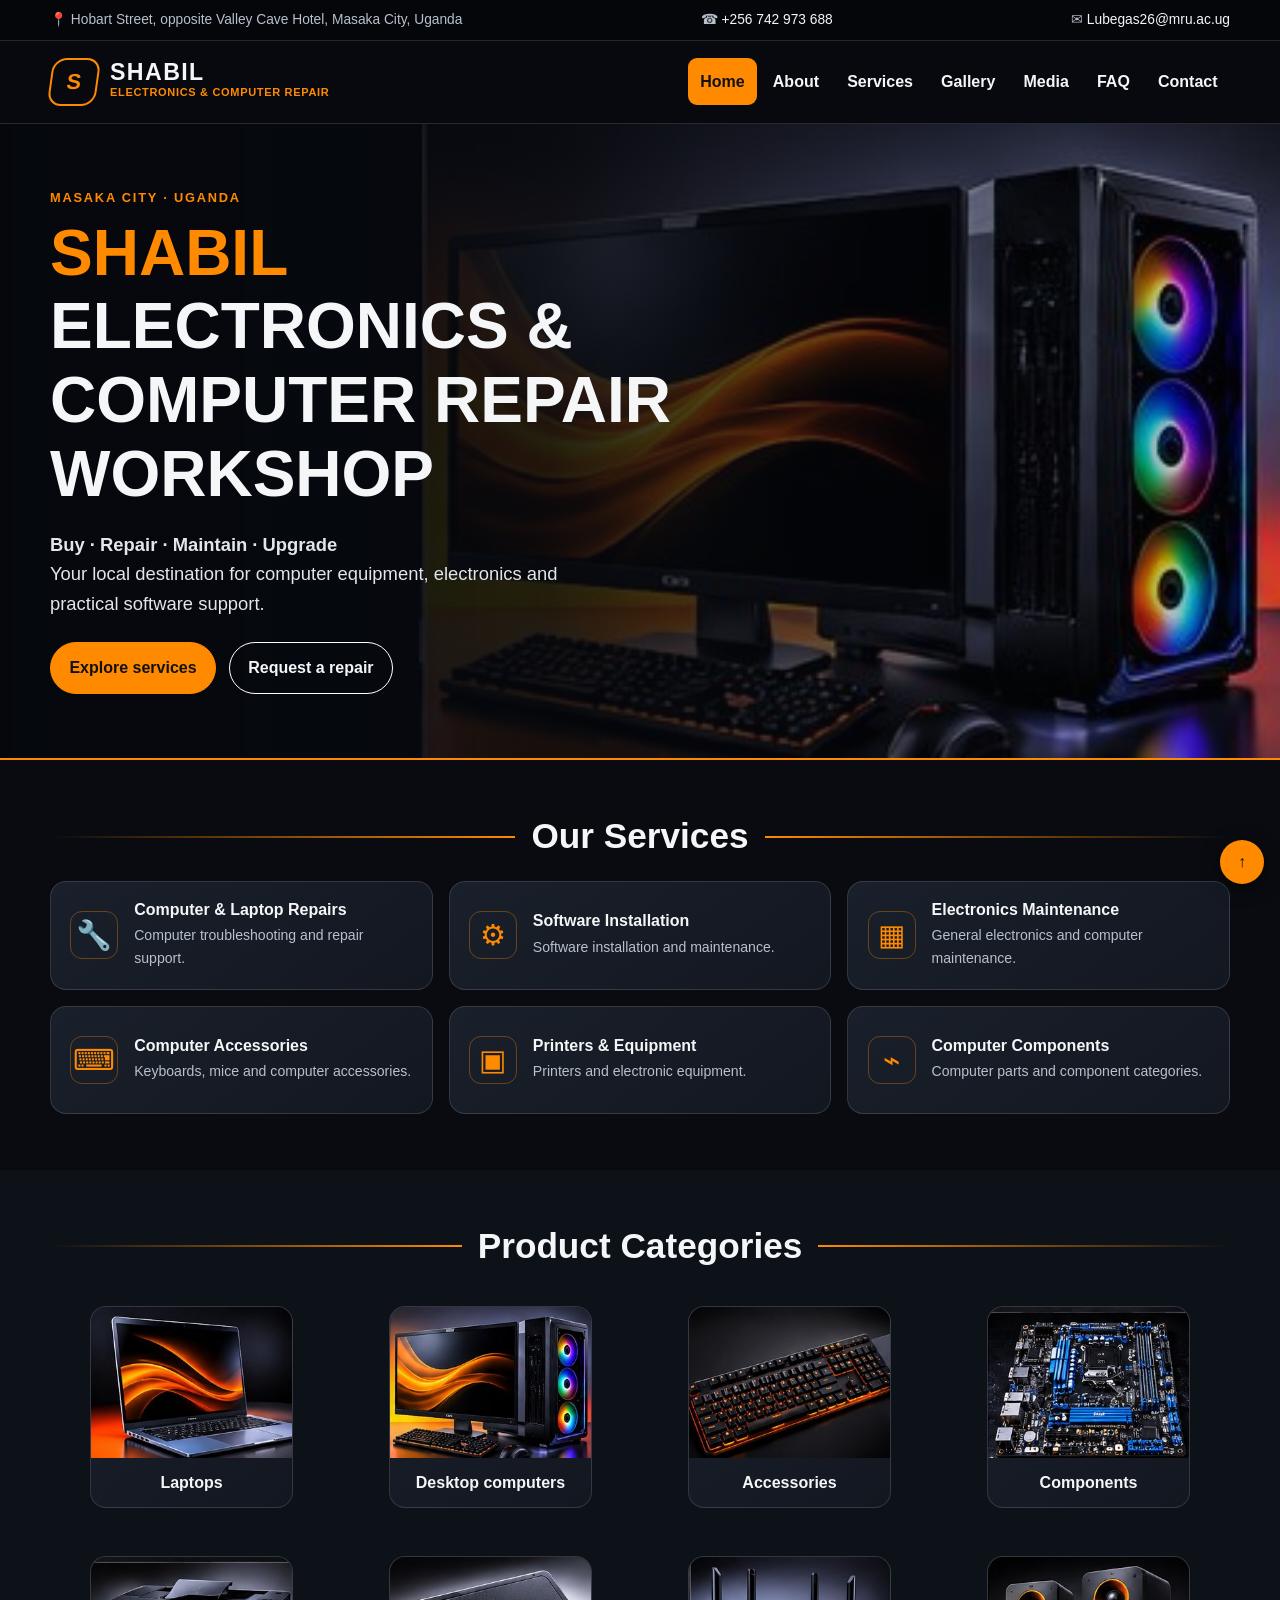
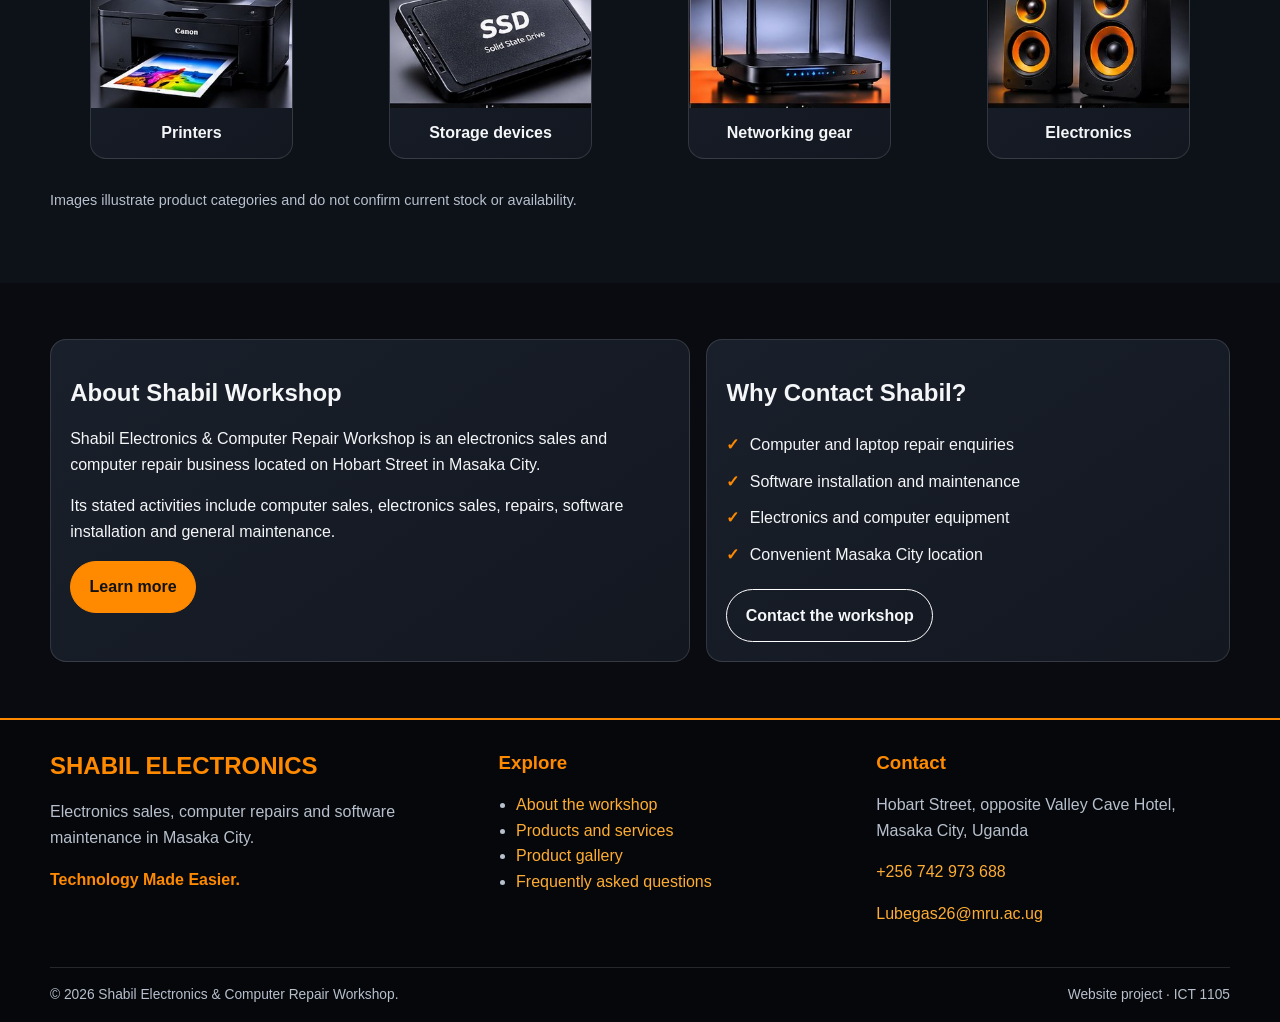
<file: index.html>
<!DOCTYPE html>
<html lang="en">
<head>
  <meta charset="UTF-8">
  <meta name="viewport" content="width=device-width, initial-scale=1.0">
  <meta name="description" content="Shabil Electronics and Computer Repair Workshop in Masaka City, Uganda. Computer sales, electronics and repair services.">
  <meta name="theme-color" content="#090b10">
  <title>Home | Shabil Electronics</title>
  <link rel="stylesheet" href="css/style.css">
</head>
<body id="top">

<a class="skip-link" href="#main">Skip to main content</a>
<div class="topbar"><div class="container topbar-inner">
  <span>📍 Hobart Street, opposite Valley Cave Hotel, Masaka City, Uganda</span>
  <span>☎ <a href="tel:+256742973688">+256 742 973 688</a></span>
  <span>✉ <a href="mailto:Lubegas26@mru.ac.ug">Lubegas26@mru.ac.ug</a></span>
</div></div>
<header class="site-header"><div class="container nav-wrap">
  <a class="brand" href="index.html" aria-label="Shabil Electronics home">
    <span class="brand-mark" aria-hidden="true">S</span>
    <span><strong>SHABIL</strong><small>ELECTRONICS &amp; COMPUTER REPAIR</small></span>
  </a>
  <button class="menu-toggle" type="button" aria-expanded="false" aria-controls="primary-navigation">Menu</button>
  <nav class="nav-links" id="primary-navigation" aria-label="Main navigation"><a href="index.html" aria-current="page">Home</a>
<a href="about.html">About</a>
<a href="services.html">Services</a>
<a href="gallery.html">Gallery</a>
<a href="media.html">Media</a>
<a href="faq.html">FAQ</a>
<a href="contact.html">Contact</a></nav>
</div></header>

<main id="main">

<section class="hero"><div class="container"><div class="hero-content">
  <div class="eyebrow">Masaka City · Uganda</div>
  <h1><span>SHABIL</span> ELECTRONICS &amp; COMPUTER REPAIR WORKSHOP</h1>
  <p><strong>Buy · Repair · Maintain · Upgrade</strong><br>Your local destination for computer equipment, electronics and practical software support.</p>
  <div class="hero-actions"><a class="btn" href="services.html">Explore services</a><a class="btn btn-outline" href="contact.html">Request a repair</a></div>
</div></div></section>
<section class="section"><div class="container">
  <div class="section-heading"><h2>Our Services</h2></div>
  <div class="grid service-grid">
    <article class="card service-card"><span class="service-icon">🔧</span><div><h3>Computer &amp; Laptop Repairs</h3><p>Computer troubleshooting and repair support.</p></div></article>
    <article class="card service-card"><span class="service-icon">⚙</span><div><h3>Software Installation</h3><p>Software installation and maintenance.</p></div></article>
    <article class="card service-card"><span class="service-icon">▦</span><div><h3>Electronics Maintenance</h3><p>General electronics and computer maintenance.</p></div></article>
    <article class="card service-card"><span class="service-icon">⌨</span><div><h3>Computer Accessories</h3><p>Keyboards, mice and computer accessories.</p></div></article>
    <article class="card service-card"><span class="service-icon">▣</span><div><h3>Printers &amp; Equipment</h3><p>Printers and electronic equipment.</p></div></article>
    <article class="card service-card"><span class="service-icon">⌁</span><div><h3>Computer Components</h3><p>Computer parts and component categories.</p></div></article>
  </div>
</div></section>
<section class="section section-alt"><div class="container">
  <div class="section-heading"><h2>Product Categories</h2></div>
  <div class="grid product-grid">
    <figure class="card product-card"><img src="images/laptop.jpg" alt="Laptop computer"><figcaption>Laptops</figcaption></figure>
    <figure class="card product-card"><img src="images/desktop-pc.jpg" alt="Desktop computer setup"><figcaption>Desktop computers</figcaption></figure>
    <figure class="card product-card"><img src="images/keyboard.jpg" alt="Computer keyboard"><figcaption>Accessories</figcaption></figure>
    <figure class="card product-card"><img src="images/motherboard.jpg" alt="Computer motherboard"><figcaption>Components</figcaption></figure>
    <figure class="card product-card"><img src="images/printer.jpg" alt="Desktop printer"><figcaption>Printers</figcaption></figure>
    <figure class="card product-card"><img src="images/ssd.jpg" alt="Solid state drive"><figcaption>Storage devices</figcaption></figure>
    <figure class="card product-card"><img src="images/router.jpg" alt="Wireless network router"><figcaption>Networking gear</figcaption></figure>
    <figure class="card product-card"><img src="images/speakers.jpg" alt="Computer speakers"><figcaption>Electronics</figcaption></figure>
  </div>
  <p class="muted">Images illustrate product categories and do not confirm current stock or availability.</p>
</div></section>
<section class="section"><div class="container split">
  <article class="card"><h2>About Shabil Workshop</h2><p>Shabil Electronics &amp; Computer Repair Workshop is an electronics sales and computer repair business located on Hobart Street in Masaka City.</p><p>Its stated activities include computer sales, electronics sales, repairs, software installation and general maintenance.</p><a class="btn" href="about.html">Learn more</a></article>
  <article class="card"><h2>Why Contact Shabil?</h2><ul class="feature-list"><li>Computer and laptop repair enquiries</li><li>Software installation and maintenance</li><li>Electronics and computer equipment</li><li>Convenient Masaka City location</li></ul><a class="btn btn-outline" href="contact.html">Contact the workshop</a></article>
</div></section>

</main>

<footer class="site-footer"><div class="container">
  <div class="footer-grid">
    <section><h2>SHABIL ELECTRONICS</h2><p>Electronics sales, computer repairs and software maintenance in Masaka City.</p><p><strong class="accent">Technology Made Easier.</strong></p></section>
    <section><h3>Explore</h3><ul><li><a href="about.html">About the workshop</a></li><li><a href="services.html">Products and services</a></li><li><a href="gallery.html">Product gallery</a></li><li><a href="faq.html">Frequently asked questions</a></li></ul></section>
    <section><h3>Contact</h3><p>Hobart Street, opposite Valley Cave Hotel, Masaka City, Uganda</p><p><a href="tel:+256742973688">+256 742 973 688</a></p><p><a href="mailto:Lubegas26@mru.ac.ug">Lubegas26@mru.ac.ug</a></p></section>
  </div>
  <div class="footer-bottom"><span>© <span data-year>2026</span> Shabil Electronics &amp; Computer Repair Workshop.</span><span>Website project · ICT 1105</span></div>
</div></footer>
<a class="back-top" href="#top" aria-label="Back to top">↑</a>
<script src="js/main.js" defer></script>

</body>
</html>
</file>
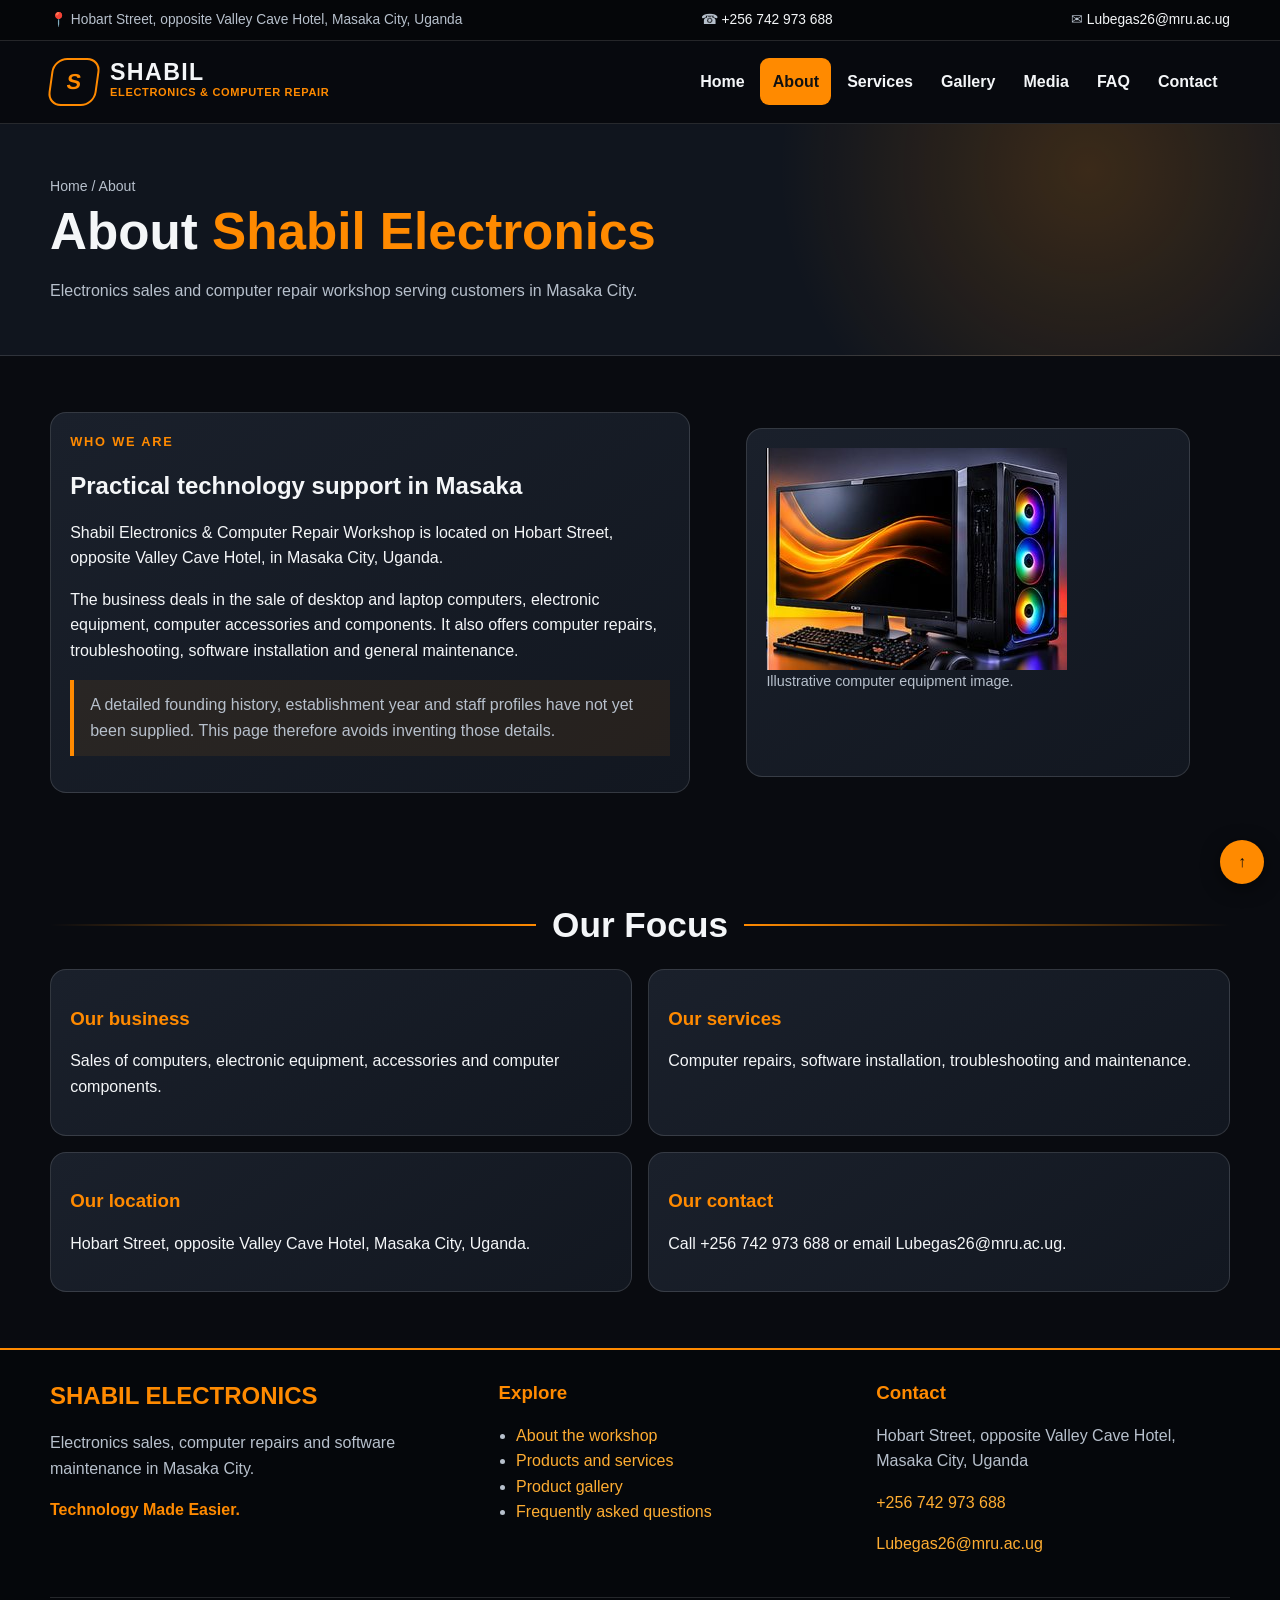
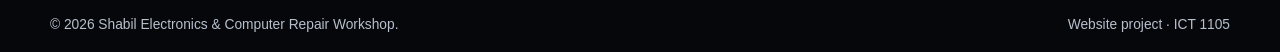
<file: about.html>
<!DOCTYPE html>
<html lang="en">
<head>
  <meta charset="UTF-8">
  <meta name="viewport" content="width=device-width, initial-scale=1.0">
  <meta name="description" content="Learn about Shabil Electronics and Computer Repair Workshop, its business activities and location.">
  <meta name="theme-color" content="#090b10">
  <title>About | Shabil Electronics</title>
  <link rel="stylesheet" href="css/style.css">
</head>
<body id="top">

<a class="skip-link" href="#main">Skip to main content</a>
<div class="topbar"><div class="container topbar-inner">
  <span>📍 Hobart Street, opposite Valley Cave Hotel, Masaka City, Uganda</span>
  <span>☎ <a href="tel:+256742973688">+256 742 973 688</a></span>
  <span>✉ <a href="mailto:Lubegas26@mru.ac.ug">Lubegas26@mru.ac.ug</a></span>
</div></div>
<header class="site-header"><div class="container nav-wrap">
  <a class="brand" href="index.html" aria-label="Shabil Electronics home">
    <span class="brand-mark" aria-hidden="true">S</span>
    <span><strong>SHABIL</strong><small>ELECTRONICS &amp; COMPUTER REPAIR</small></span>
  </a>
  <button class="menu-toggle" type="button" aria-expanded="false" aria-controls="primary-navigation">Menu</button>
  <nav class="nav-links" id="primary-navigation" aria-label="Main navigation"><a href="index.html">Home</a>
<a href="about.html" aria-current="page">About</a>
<a href="services.html">Services</a>
<a href="gallery.html">Gallery</a>
<a href="media.html">Media</a>
<a href="faq.html">FAQ</a>
<a href="contact.html">Contact</a></nav>
</div></header>

<main id="main">

<section class="page-hero"><div class="container"><div class="breadcrumb">Home / About</div><h1>About <span class="accent">Shabil Electronics</span></h1><p>Electronics sales and computer repair workshop serving customers in Masaka City.</p></div></section>
<section class="section"><div class="container split">
  <article class="card"><div class="eyebrow">Who we are</div><h2>Practical technology support in Masaka</h2><p>Shabil Electronics &amp; Computer Repair Workshop is located on Hobart Street, opposite Valley Cave Hotel, in Masaka City, Uganda.</p><p>The business deals in the sale of desktop and laptop computers, electronic equipment, computer accessories and components. It also offers computer repairs, troubleshooting, software installation and general maintenance.</p><p class="notice">A detailed founding history, establishment year and staff profiles have not yet been supplied. This page therefore avoids inventing those details.</p></article>
  <figure class="card"><img src="images/desktop-pc.jpg" alt="Desktop computer and monitor in a product studio"><figcaption class="muted">Illustrative computer equipment image.</figcaption></figure>
</div></section>
<section class="section"><div class="container">
  <div class="section-heading"><h2>Our Focus</h2></div>
  <div class="grid content-grid">
    <article class="card"><h3 class="accent">Our business</h3><p>Sales of computers, electronic equipment, accessories and computer components.</p></article>
    <article class="card"><h3 class="accent">Our services</h3><p>Computer repairs, software installation, troubleshooting and maintenance.</p></article>
    <article class="card"><h3 class="accent">Our location</h3><p>Hobart Street, opposite Valley Cave Hotel, Masaka City, Uganda.</p></article>
    <article class="card"><h3 class="accent">Our contact</h3><p>Call +256 742 973 688 or email Lubegas26@mru.ac.ug.</p></article>
  </div>
</div></section>

</main>

<footer class="site-footer"><div class="container">
  <div class="footer-grid">
    <section><h2>SHABIL ELECTRONICS</h2><p>Electronics sales, computer repairs and software maintenance in Masaka City.</p><p><strong class="accent">Technology Made Easier.</strong></p></section>
    <section><h3>Explore</h3><ul><li><a href="about.html">About the workshop</a></li><li><a href="services.html">Products and services</a></li><li><a href="gallery.html">Product gallery</a></li><li><a href="faq.html">Frequently asked questions</a></li></ul></section>
    <section><h3>Contact</h3><p>Hobart Street, opposite Valley Cave Hotel, Masaka City, Uganda</p><p><a href="tel:+256742973688">+256 742 973 688</a></p><p><a href="mailto:Lubegas26@mru.ac.ug">Lubegas26@mru.ac.ug</a></p></section>
  </div>
  <div class="footer-bottom"><span>© <span data-year>2026</span> Shabil Electronics &amp; Computer Repair Workshop.</span><span>Website project · ICT 1105</span></div>
</div></footer>
<a class="back-top" href="#top" aria-label="Back to top">↑</a>
<script src="js/main.js" defer></script>

</body>
</html>
</file>
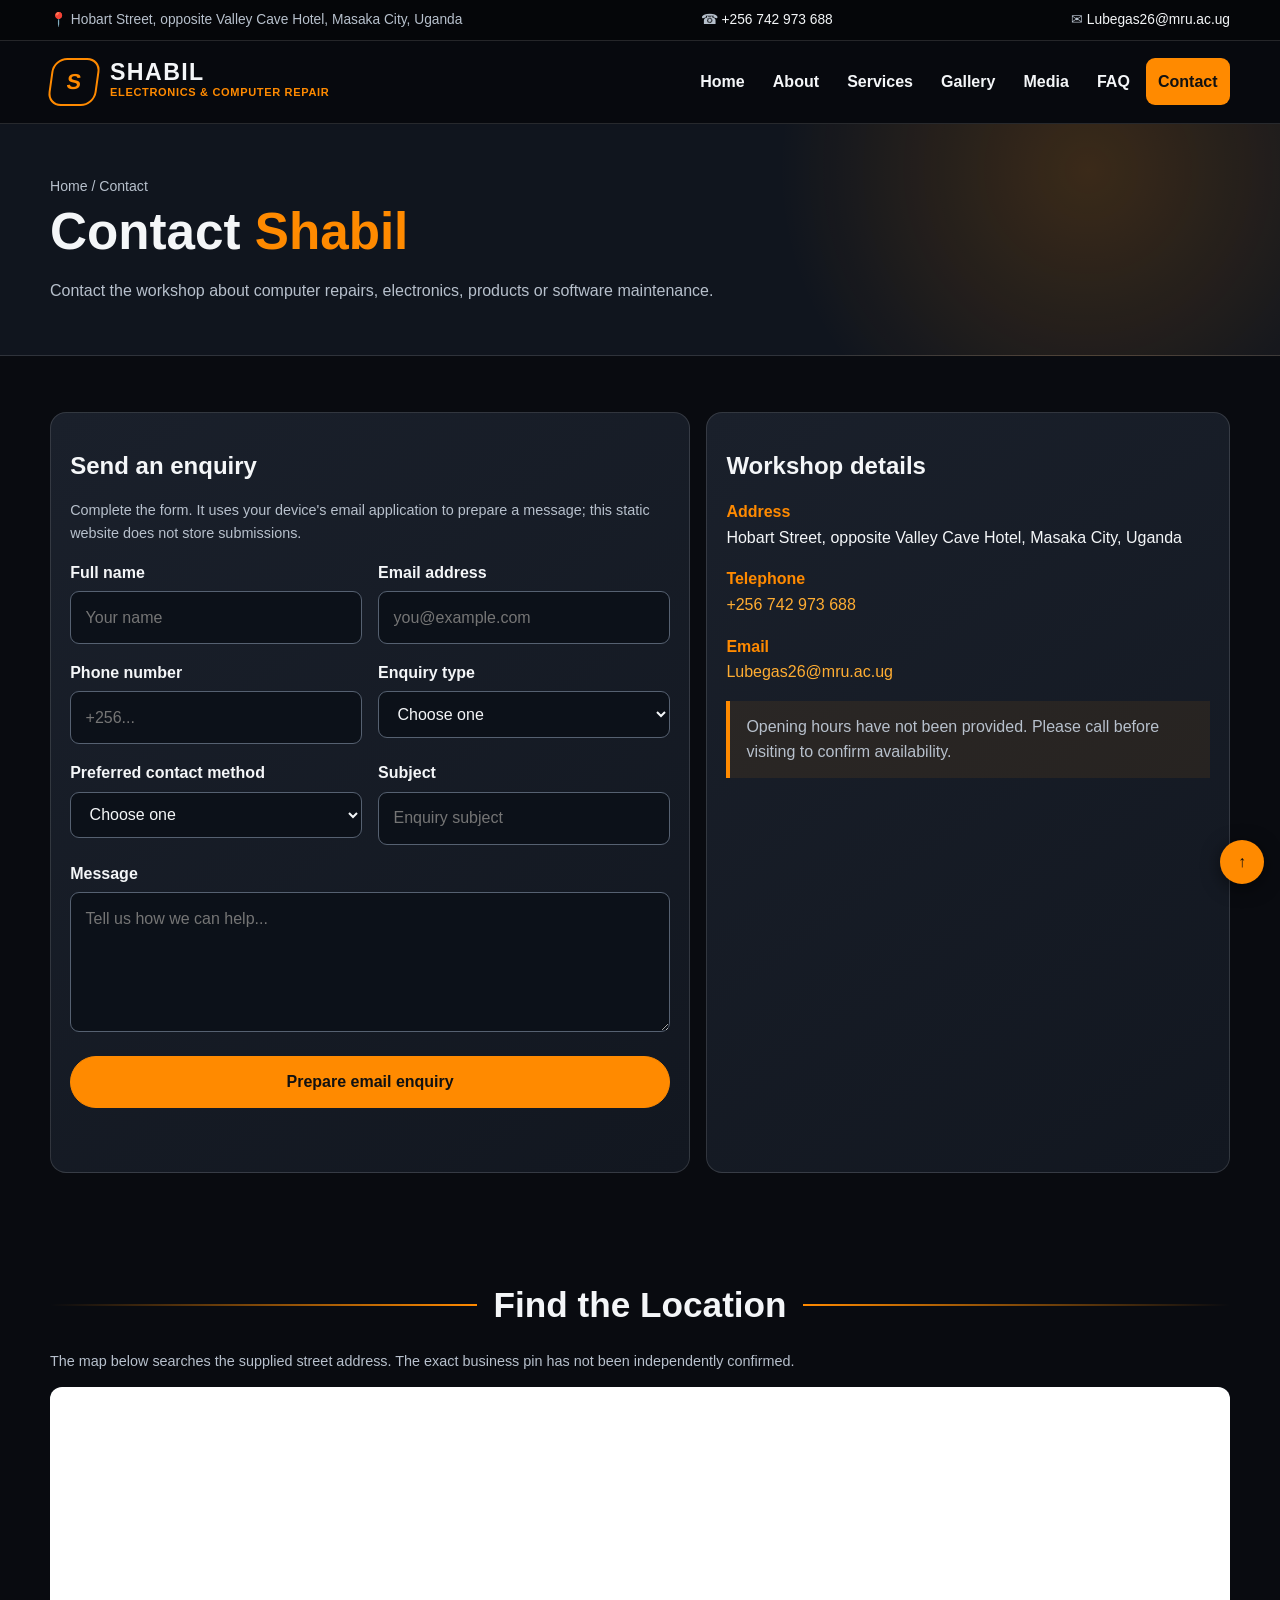
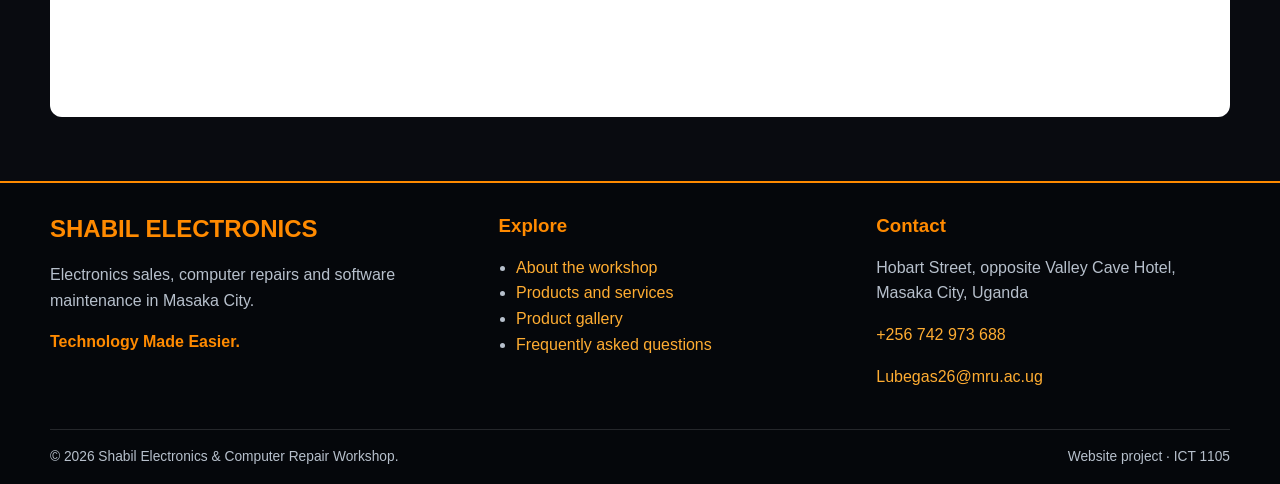
<file: contact.html>
<!DOCTYPE html>
<html lang="en">
<head>
  <meta charset="UTF-8">
  <meta name="viewport" content="width=device-width, initial-scale=1.0">
  <meta name="description" content="Contact Shabil Electronics by phone, email or enquiry form and find its Masaka City address.">
  <meta name="theme-color" content="#090b10">
  <title>Contact | Shabil Electronics</title>
  <link rel="stylesheet" href="css/style.css">
</head>
<body id="top">

<a class="skip-link" href="#main">Skip to main content</a>
<div class="topbar"><div class="container topbar-inner">
  <span>📍 Hobart Street, opposite Valley Cave Hotel, Masaka City, Uganda</span>
  <span>☎ <a href="tel:+256742973688">+256 742 973 688</a></span>
  <span>✉ <a href="mailto:Lubegas26@mru.ac.ug">Lubegas26@mru.ac.ug</a></span>
</div></div>
<header class="site-header"><div class="container nav-wrap">
  <a class="brand" href="index.html" aria-label="Shabil Electronics home">
    <span class="brand-mark" aria-hidden="true">S</span>
    <span><strong>SHABIL</strong><small>ELECTRONICS &amp; COMPUTER REPAIR</small></span>
  </a>
  <button class="menu-toggle" type="button" aria-expanded="false" aria-controls="primary-navigation">Menu</button>
  <nav class="nav-links" id="primary-navigation" aria-label="Main navigation"><a href="index.html">Home</a>
<a href="about.html">About</a>
<a href="services.html">Services</a>
<a href="gallery.html">Gallery</a>
<a href="media.html">Media</a>
<a href="faq.html">FAQ</a>
<a href="contact.html" aria-current="page">Contact</a></nav>
</div></header>

<main id="main">

<section class="page-hero"><div class="container"><div class="breadcrumb">Home / Contact</div><h1>Contact <span class="accent">Shabil</span></h1><p>Contact the workshop about computer repairs, electronics, products or software maintenance.</p></div></section>
<section class="section"><div class="container split">
  <section class="card"><h2>Send an enquiry</h2>
    <p class="muted">Complete the form. It uses your device's email application to prepare a message; this static website does not store submissions.</p>
    <form id="enquiry-form">
      <div class="form-grid">
        <div><label for="name">Full name</label><input id="name" name="name" type="text" autocomplete="name" required minlength="2" placeholder="Your name"></div>
        <div><label for="email">Email address</label><input id="email" name="email" type="email" autocomplete="email" required placeholder="you@example.com"></div>
        <div><label for="phone">Phone number</label><input id="phone" name="phone" type="tel" autocomplete="tel" pattern="[+0-9 ()-]{7,20}" required placeholder="+256..."></div>
        <div><label for="enquiryType">Enquiry type</label><select id="enquiryType" name="enquiryType" required><option value="">Choose one</option><option>Computer repair</option><option>Product enquiry</option><option>Software installation</option><option>General question</option></select></div>
        <div><label for="preferredContact">Preferred contact method</label><select id="preferredContact" name="preferredContact" required><option value="">Choose one</option><option>Phone</option><option>Email</option></select></div>
        <div><label for="subject">Subject</label><input id="subject" name="subject" type="text" required minlength="3" placeholder="Enquiry subject"></div>
      </div>
      <div><label for="message">Message</label><textarea id="message" name="message" required minlength="10" placeholder="Tell us how we can help..."></textarea></div>
      <button class="btn" type="submit">Prepare email enquiry</button>
      <p id="form-status" class="help" role="status" aria-live="polite"></p>
    </form>
  </section>
  <aside class="card"><h2>Workshop details</h2>
    <p><strong class="accent">Address</strong><br>Hobart Street, opposite Valley Cave Hotel, Masaka City, Uganda</p>
    <p><strong class="accent">Telephone</strong><br><a href="tel:+256742973688">+256 742 973 688</a></p>
    <p><strong class="accent">Email</strong><br><a href="mailto:Lubegas26@mru.ac.ug">Lubegas26@mru.ac.ug</a></p>
    <p class="notice">Opening hours have not been provided. Please call before visiting to confirm availability.</p>
  </aside>
</div></section>
<section class="section"><div class="container">
  <div class="section-heading"><h2>Find the Location</h2></div>
  <p class="muted">The map below searches the supplied street address. The exact business pin has not been independently confirmed.</p>
  <iframe class="map-frame" title="Map search for Hobart Street, opposite Valley Cave Hotel, Masaka City, Uganda" loading="lazy" referrerpolicy="no-referrer-when-downgrade" src="https://www.google.com/maps?q=Hobart+Street,+opposite+Valley+Cave+Hotel,+Masaka+City,+Uganda&output=embed"></iframe>
</div></section>

</main>

<footer class="site-footer"><div class="container">
  <div class="footer-grid">
    <section><h2>SHABIL ELECTRONICS</h2><p>Electronics sales, computer repairs and software maintenance in Masaka City.</p><p><strong class="accent">Technology Made Easier.</strong></p></section>
    <section><h3>Explore</h3><ul><li><a href="about.html">About the workshop</a></li><li><a href="services.html">Products and services</a></li><li><a href="gallery.html">Product gallery</a></li><li><a href="faq.html">Frequently asked questions</a></li></ul></section>
    <section><h3>Contact</h3><p>Hobart Street, opposite Valley Cave Hotel, Masaka City, Uganda</p><p><a href="tel:+256742973688">+256 742 973 688</a></p><p><a href="mailto:Lubegas26@mru.ac.ug">Lubegas26@mru.ac.ug</a></p></section>
  </div>
  <div class="footer-bottom"><span>© <span data-year>2026</span> Shabil Electronics &amp; Computer Repair Workshop.</span><span>Website project · ICT 1105</span></div>
</div></footer>
<a class="back-top" href="#top" aria-label="Back to top">↑</a>
<script src="js/main.js" defer></script>

</body>
</html>
</file>
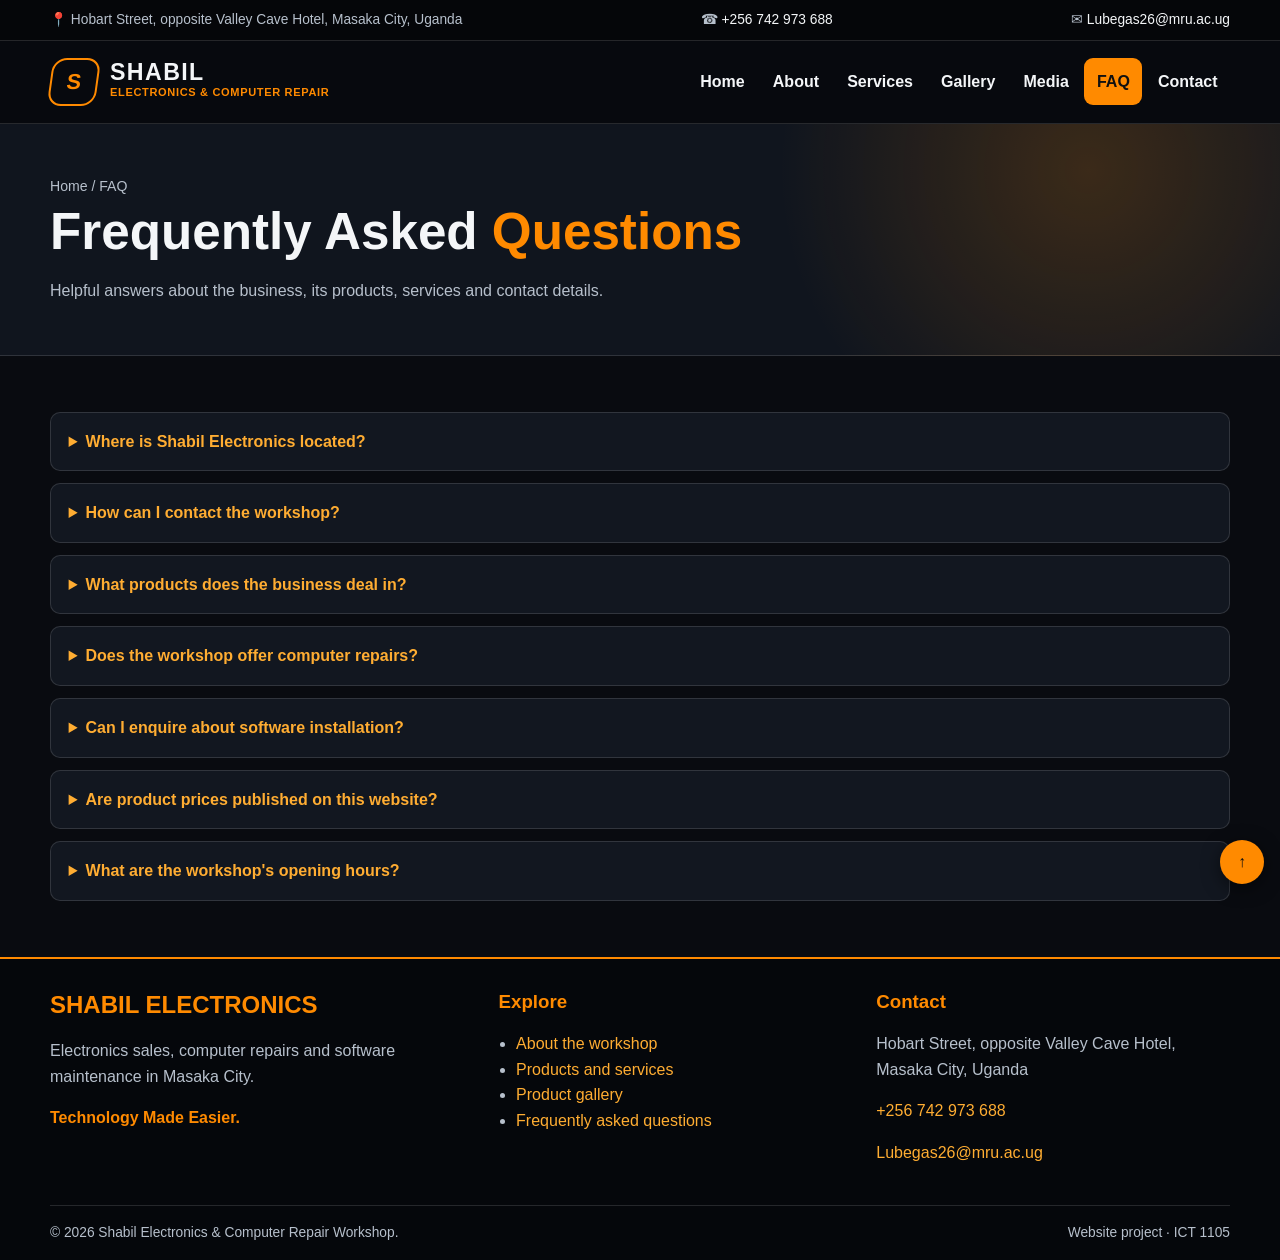
<file: faq.html>
<!DOCTYPE html>
<html lang="en">
<head>
  <meta charset="UTF-8">
  <meta name="viewport" content="width=device-width, initial-scale=1.0">
  <meta name="description" content="Answers to common questions about Shabil Electronics products, services and contact details.">
  <meta name="theme-color" content="#090b10">
  <title>Frequently Asked Questions | Shabil Electronics</title>
  <link rel="stylesheet" href="css/style.css">
</head>
<body id="top">

<a class="skip-link" href="#main">Skip to main content</a>
<div class="topbar"><div class="container topbar-inner">
  <span>📍 Hobart Street, opposite Valley Cave Hotel, Masaka City, Uganda</span>
  <span>☎ <a href="tel:+256742973688">+256 742 973 688</a></span>
  <span>✉ <a href="mailto:Lubegas26@mru.ac.ug">Lubegas26@mru.ac.ug</a></span>
</div></div>
<header class="site-header"><div class="container nav-wrap">
  <a class="brand" href="index.html" aria-label="Shabil Electronics home">
    <span class="brand-mark" aria-hidden="true">S</span>
    <span><strong>SHABIL</strong><small>ELECTRONICS &amp; COMPUTER REPAIR</small></span>
  </a>
  <button class="menu-toggle" type="button" aria-expanded="false" aria-controls="primary-navigation">Menu</button>
  <nav class="nav-links" id="primary-navigation" aria-label="Main navigation"><a href="index.html">Home</a>
<a href="about.html">About</a>
<a href="services.html">Services</a>
<a href="gallery.html">Gallery</a>
<a href="media.html">Media</a>
<a href="faq.html" aria-current="page">FAQ</a>
<a href="contact.html">Contact</a></nav>
</div></header>

<main id="main">

<section class="page-hero"><div class="container"><div class="breadcrumb">Home / FAQ</div><h1>Frequently Asked <span class="accent">Questions</span></h1><p>Helpful answers about the business, its products, services and contact details.</p></div></section>
<section class="section"><div class="container">
  <details><summary>Where is Shabil Electronics located?</summary><p>The workshop is located on Hobart Street, opposite Valley Cave Hotel, in Masaka City, Uganda.</p></details>
<details><summary>How can I contact the workshop?</summary><p>Call +256 742 973 688 or email Lubegas26@mru.ac.ug.</p></details>
<details><summary>What products does the business deal in?</summary><p>The supplied business information lists desktop and laptop computers, keyboards, mice, printers, accessories, electronic equipment and computer components.</p></details>
<details><summary>Does the workshop offer computer repairs?</summary><p>Yes. Computer repairs, troubleshooting and general computer maintenance are among the listed services.</p></details>
<details><summary>Can I enquire about software installation?</summary><p>Yes. Software installation and maintenance are listed services. Contact the workshop to discuss your requirements.</p></details>
<details><summary>Are product prices published on this website?</summary><p>No actual prices have been supplied for this project. Contact the workshop to ask about current prices and availability.</p></details>
<details><summary>What are the workshop's opening hours?</summary><p>Opening hours have not yet been provided. Please contact the workshop directly to confirm them.</p></details>
</div></section>

</main>

<footer class="site-footer"><div class="container">
  <div class="footer-grid">
    <section><h2>SHABIL ELECTRONICS</h2><p>Electronics sales, computer repairs and software maintenance in Masaka City.</p><p><strong class="accent">Technology Made Easier.</strong></p></section>
    <section><h3>Explore</h3><ul><li><a href="about.html">About the workshop</a></li><li><a href="services.html">Products and services</a></li><li><a href="gallery.html">Product gallery</a></li><li><a href="faq.html">Frequently asked questions</a></li></ul></section>
    <section><h3>Contact</h3><p>Hobart Street, opposite Valley Cave Hotel, Masaka City, Uganda</p><p><a href="tel:+256742973688">+256 742 973 688</a></p><p><a href="mailto:Lubegas26@mru.ac.ug">Lubegas26@mru.ac.ug</a></p></section>
  </div>
  <div class="footer-bottom"><span>© <span data-year>2026</span> Shabil Electronics &amp; Computer Repair Workshop.</span><span>Website project · ICT 1105</span></div>
</div></footer>
<a class="back-top" href="#top" aria-label="Back to top">↑</a>
<script src="js/main.js" defer></script>

</body>
</html>
</file>
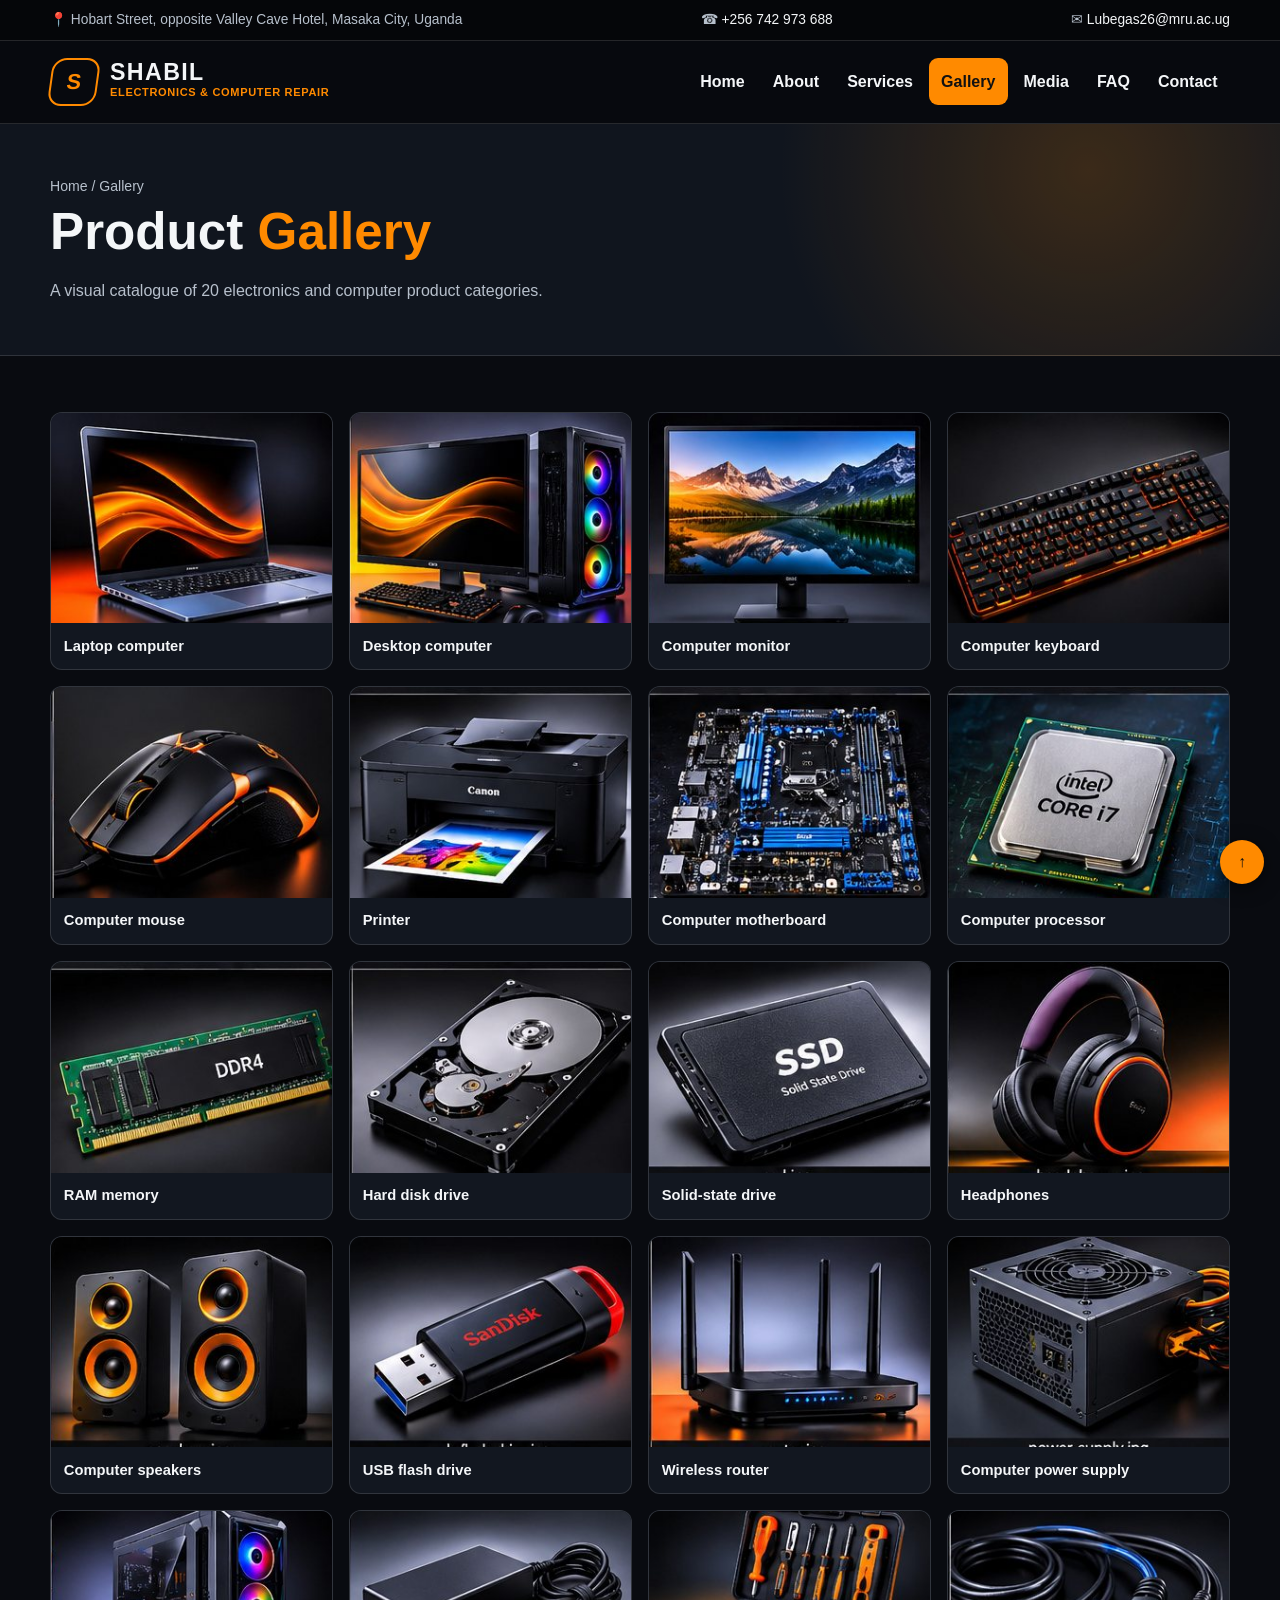
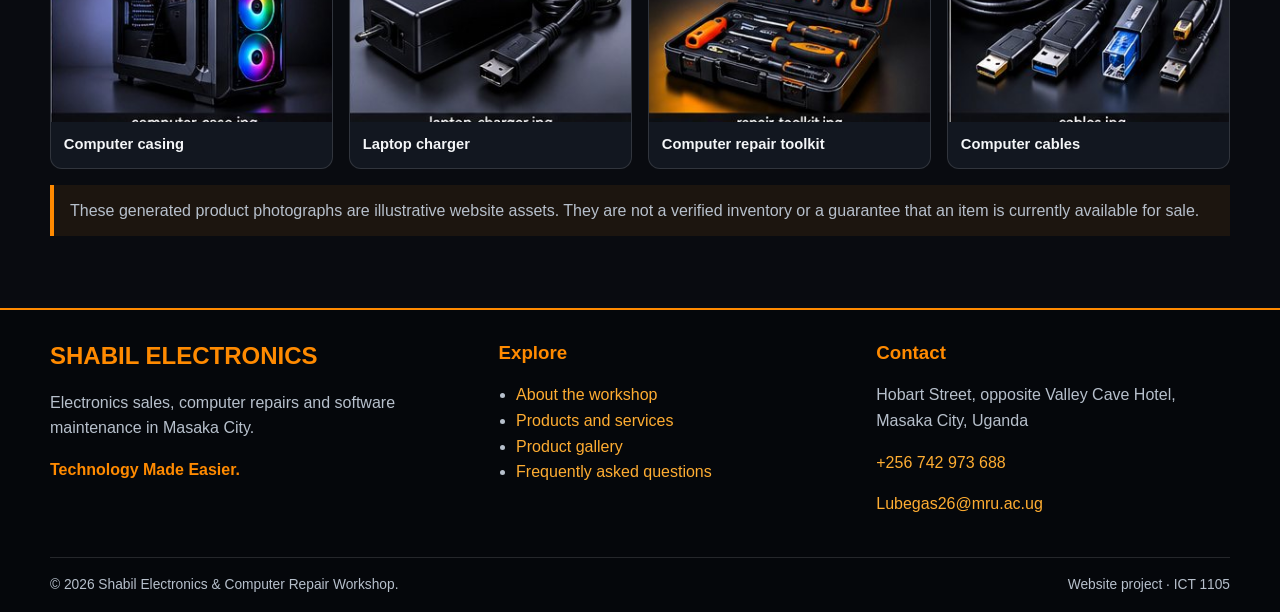
<file: gallery.html>
<!DOCTYPE html>
<html lang="en">
<head>
  <meta charset="UTF-8">
  <meta name="viewport" content="width=device-width, initial-scale=1.0">
  <meta name="description" content="Gallery of computer equipment, electronics and repair accessories.">
  <meta name="theme-color" content="#090b10">
  <title>Gallery | Shabil Electronics</title>
  <link rel="stylesheet" href="css/style.css">
</head>
<body id="top">

<a class="skip-link" href="#main">Skip to main content</a>
<div class="topbar"><div class="container topbar-inner">
  <span>📍 Hobart Street, opposite Valley Cave Hotel, Masaka City, Uganda</span>
  <span>☎ <a href="tel:+256742973688">+256 742 973 688</a></span>
  <span>✉ <a href="mailto:Lubegas26@mru.ac.ug">Lubegas26@mru.ac.ug</a></span>
</div></div>
<header class="site-header"><div class="container nav-wrap">
  <a class="brand" href="index.html" aria-label="Shabil Electronics home">
    <span class="brand-mark" aria-hidden="true">S</span>
    <span><strong>SHABIL</strong><small>ELECTRONICS &amp; COMPUTER REPAIR</small></span>
  </a>
  <button class="menu-toggle" type="button" aria-expanded="false" aria-controls="primary-navigation">Menu</button>
  <nav class="nav-links" id="primary-navigation" aria-label="Main navigation"><a href="index.html">Home</a>
<a href="about.html">About</a>
<a href="services.html">Services</a>
<a href="gallery.html" aria-current="page">Gallery</a>
<a href="media.html">Media</a>
<a href="faq.html">FAQ</a>
<a href="contact.html">Contact</a></nav>
</div></header>

<main id="main">

<section class="page-hero"><div class="container"><div class="breadcrumb">Home / Gallery</div><h1>Product <span class="accent">Gallery</span></h1><p>A visual catalogue of 20 electronics and computer product categories.</p></div></section>
<section class="section"><div class="container">
  <div class="gallery-grid"><figure class="gallery-item"><img src="images/laptop.jpg" alt="Laptop computer" loading="lazy"><figcaption>Laptop computer</figcaption></figure>
<figure class="gallery-item"><img src="images/desktop-pc.jpg" alt="Desktop computer" loading="lazy"><figcaption>Desktop computer</figcaption></figure>
<figure class="gallery-item"><img src="images/monitor.jpg" alt="Computer monitor" loading="lazy"><figcaption>Computer monitor</figcaption></figure>
<figure class="gallery-item"><img src="images/keyboard.jpg" alt="Computer keyboard" loading="lazy"><figcaption>Computer keyboard</figcaption></figure>
<figure class="gallery-item"><img src="images/mouse.jpg" alt="Computer mouse" loading="lazy"><figcaption>Computer mouse</figcaption></figure>
<figure class="gallery-item"><img src="images/printer.jpg" alt="Printer" loading="lazy"><figcaption>Printer</figcaption></figure>
<figure class="gallery-item"><img src="images/motherboard.jpg" alt="Computer motherboard" loading="lazy"><figcaption>Computer motherboard</figcaption></figure>
<figure class="gallery-item"><img src="images/processor.jpg" alt="Computer processor" loading="lazy"><figcaption>Computer processor</figcaption></figure>
<figure class="gallery-item"><img src="images/ram.jpg" alt="RAM memory" loading="lazy"><figcaption>RAM memory</figcaption></figure>
<figure class="gallery-item"><img src="images/hard-drive.jpg" alt="Hard disk drive" loading="lazy"><figcaption>Hard disk drive</figcaption></figure>
<figure class="gallery-item"><img src="images/ssd.jpg" alt="Solid-state drive" loading="lazy"><figcaption>Solid-state drive</figcaption></figure>
<figure class="gallery-item"><img src="images/headphones.jpg" alt="Headphones" loading="lazy"><figcaption>Headphones</figcaption></figure>
<figure class="gallery-item"><img src="images/speakers.jpg" alt="Computer speakers" loading="lazy"><figcaption>Computer speakers</figcaption></figure>
<figure class="gallery-item"><img src="images/usb-flash-drive.jpg" alt="USB flash drive" loading="lazy"><figcaption>USB flash drive</figcaption></figure>
<figure class="gallery-item"><img src="images/router.jpg" alt="Wireless router" loading="lazy"><figcaption>Wireless router</figcaption></figure>
<figure class="gallery-item"><img src="images/power-supply.jpg" alt="Computer power supply" loading="lazy"><figcaption>Computer power supply</figcaption></figure>
<figure class="gallery-item"><img src="images/computer-case.jpg" alt="Computer casing" loading="lazy"><figcaption>Computer casing</figcaption></figure>
<figure class="gallery-item"><img src="images/laptop-charger.jpg" alt="Laptop charger" loading="lazy"><figcaption>Laptop charger</figcaption></figure>
<figure class="gallery-item"><img src="images/repair-toolkit.jpg" alt="Computer repair toolkit" loading="lazy"><figcaption>Computer repair toolkit</figcaption></figure>
<figure class="gallery-item"><img src="images/computer-cables.jpg" alt="Computer cables" loading="lazy"><figcaption>Computer cables</figcaption></figure></div>
  <p class="notice">These generated product photographs are illustrative website assets. They are not a verified inventory or a guarantee that an item is currently available for sale.</p>
</div></section>

</main>

<footer class="site-footer"><div class="container">
  <div class="footer-grid">
    <section><h2>SHABIL ELECTRONICS</h2><p>Electronics sales, computer repairs and software maintenance in Masaka City.</p><p><strong class="accent">Technology Made Easier.</strong></p></section>
    <section><h3>Explore</h3><ul><li><a href="about.html">About the workshop</a></li><li><a href="services.html">Products and services</a></li><li><a href="gallery.html">Product gallery</a></li><li><a href="faq.html">Frequently asked questions</a></li></ul></section>
    <section><h3>Contact</h3><p>Hobart Street, opposite Valley Cave Hotel, Masaka City, Uganda</p><p><a href="tel:+256742973688">+256 742 973 688</a></p><p><a href="mailto:Lubegas26@mru.ac.ug">Lubegas26@mru.ac.ug</a></p></section>
  </div>
  <div class="footer-bottom"><span>© <span data-year>2026</span> Shabil Electronics &amp; Computer Repair Workshop.</span><span>Website project · ICT 1105</span></div>
</div></footer>
<a class="back-top" href="#top" aria-label="Back to top">↑</a>
<script src="js/main.js" defer></script>

</body>
</html>
</file>
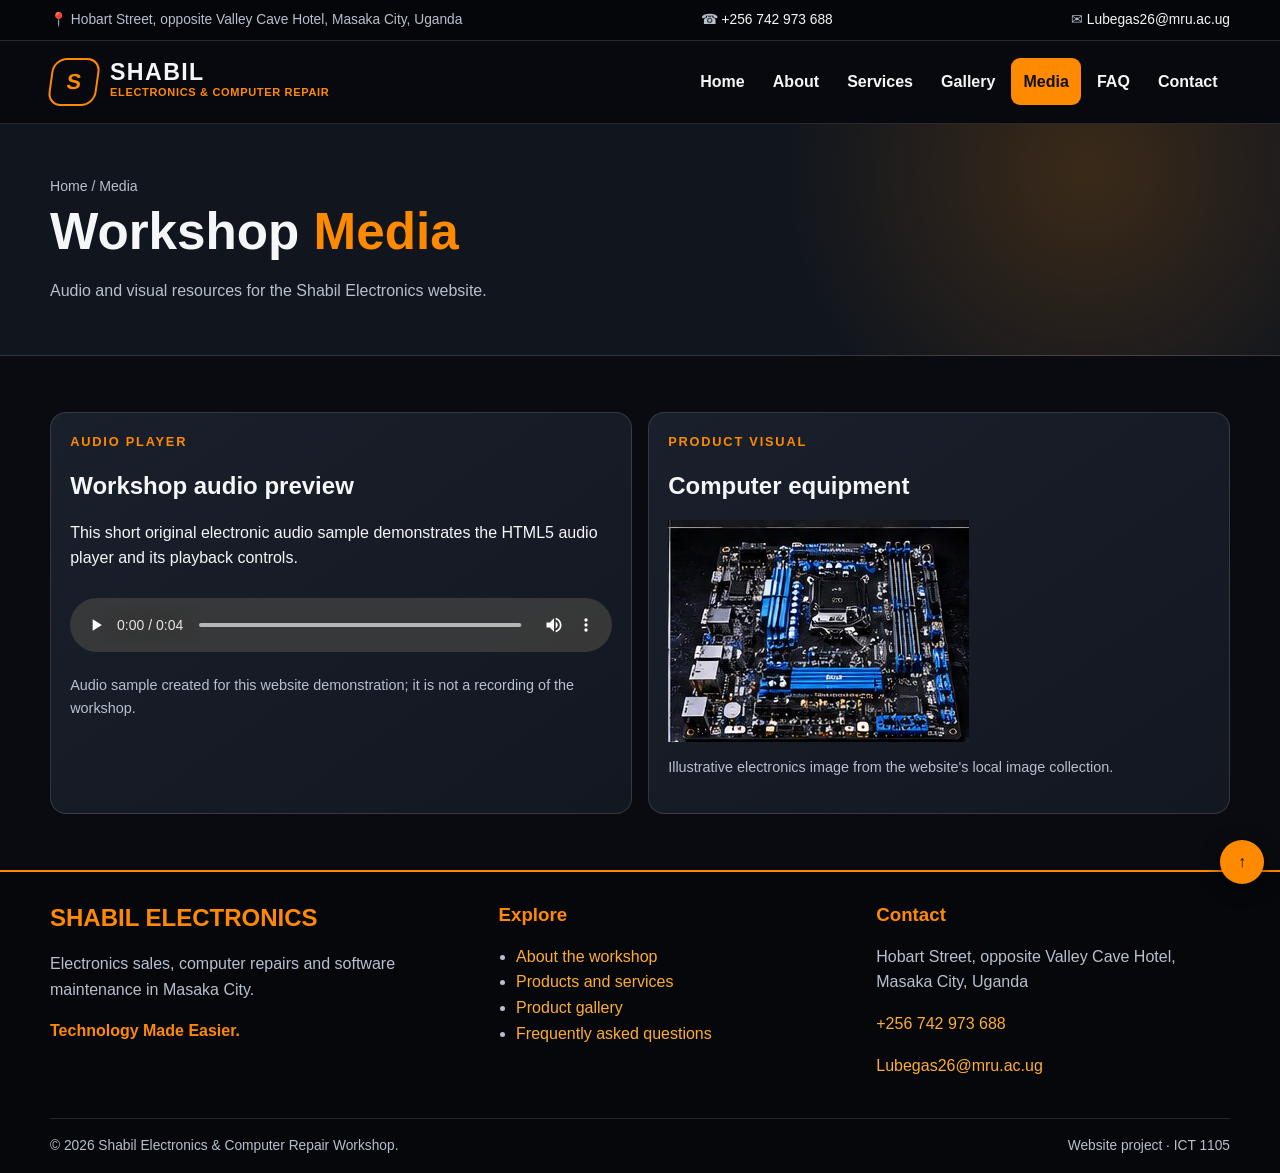
<file: media.html>
<!DOCTYPE html>
<html lang="en">
<head>
  <meta charset="UTF-8">
  <meta name="viewport" content="width=device-width, initial-scale=1.0">
  <meta name="description" content="Media page featuring an HTML5 audio player and electronics visuals.">
  <meta name="theme-color" content="#090b10">
  <title>Media | Shabil Electronics</title>
  <link rel="stylesheet" href="css/style.css">
</head>
<body id="top">

<a class="skip-link" href="#main">Skip to main content</a>
<div class="topbar"><div class="container topbar-inner">
  <span>📍 Hobart Street, opposite Valley Cave Hotel, Masaka City, Uganda</span>
  <span>☎ <a href="tel:+256742973688">+256 742 973 688</a></span>
  <span>✉ <a href="mailto:Lubegas26@mru.ac.ug">Lubegas26@mru.ac.ug</a></span>
</div></div>
<header class="site-header"><div class="container nav-wrap">
  <a class="brand" href="index.html" aria-label="Shabil Electronics home">
    <span class="brand-mark" aria-hidden="true">S</span>
    <span><strong>SHABIL</strong><small>ELECTRONICS &amp; COMPUTER REPAIR</small></span>
  </a>
  <button class="menu-toggle" type="button" aria-expanded="false" aria-controls="primary-navigation">Menu</button>
  <nav class="nav-links" id="primary-navigation" aria-label="Main navigation"><a href="index.html">Home</a>
<a href="about.html">About</a>
<a href="services.html">Services</a>
<a href="gallery.html">Gallery</a>
<a href="media.html" aria-current="page">Media</a>
<a href="faq.html">FAQ</a>
<a href="contact.html">Contact</a></nav>
</div></header>

<main id="main">

<section class="page-hero"><div class="container"><div class="breadcrumb">Home / Media</div><h1>Workshop <span class="accent">Media</span></h1><p>Audio and visual resources for the Shabil Electronics website.</p></div></section>
<section class="section"><div class="container content-grid">
  <article class="card"><div class="eyebrow">Audio player</div><h2>Workshop audio preview</h2><p>This short original electronic audio sample demonstrates the HTML5 audio player and its playback controls.</p>
    <audio class="media-player" controls preload="metadata">
      <source src="media/workshop-audio-preview.wav" type="audio/wav">
      Your browser does not support HTML5 audio. You can contact the workshop by phone or email instead.
    </audio>
    <p class="muted">Audio sample created for this website demonstration; it is not a recording of the workshop.</p>
  </article>
  <article class="card"><div class="eyebrow">Product visual</div><h2>Computer equipment</h2><img src="images/motherboard.jpg" alt="Computer motherboard and components" loading="lazy"><p class="muted">Illustrative electronics image from the website's local image collection.</p></article>
</div></section>

</main>

<footer class="site-footer"><div class="container">
  <div class="footer-grid">
    <section><h2>SHABIL ELECTRONICS</h2><p>Electronics sales, computer repairs and software maintenance in Masaka City.</p><p><strong class="accent">Technology Made Easier.</strong></p></section>
    <section><h3>Explore</h3><ul><li><a href="about.html">About the workshop</a></li><li><a href="services.html">Products and services</a></li><li><a href="gallery.html">Product gallery</a></li><li><a href="faq.html">Frequently asked questions</a></li></ul></section>
    <section><h3>Contact</h3><p>Hobart Street, opposite Valley Cave Hotel, Masaka City, Uganda</p><p><a href="tel:+256742973688">+256 742 973 688</a></p><p><a href="mailto:Lubegas26@mru.ac.ug">Lubegas26@mru.ac.ug</a></p></section>
  </div>
  <div class="footer-bottom"><span>© <span data-year>2026</span> Shabil Electronics &amp; Computer Repair Workshop.</span><span>Website project · ICT 1105</span></div>
</div></footer>
<a class="back-top" href="#top" aria-label="Back to top">↑</a>
<script src="js/main.js" defer></script>

</body>
</html>
</file>
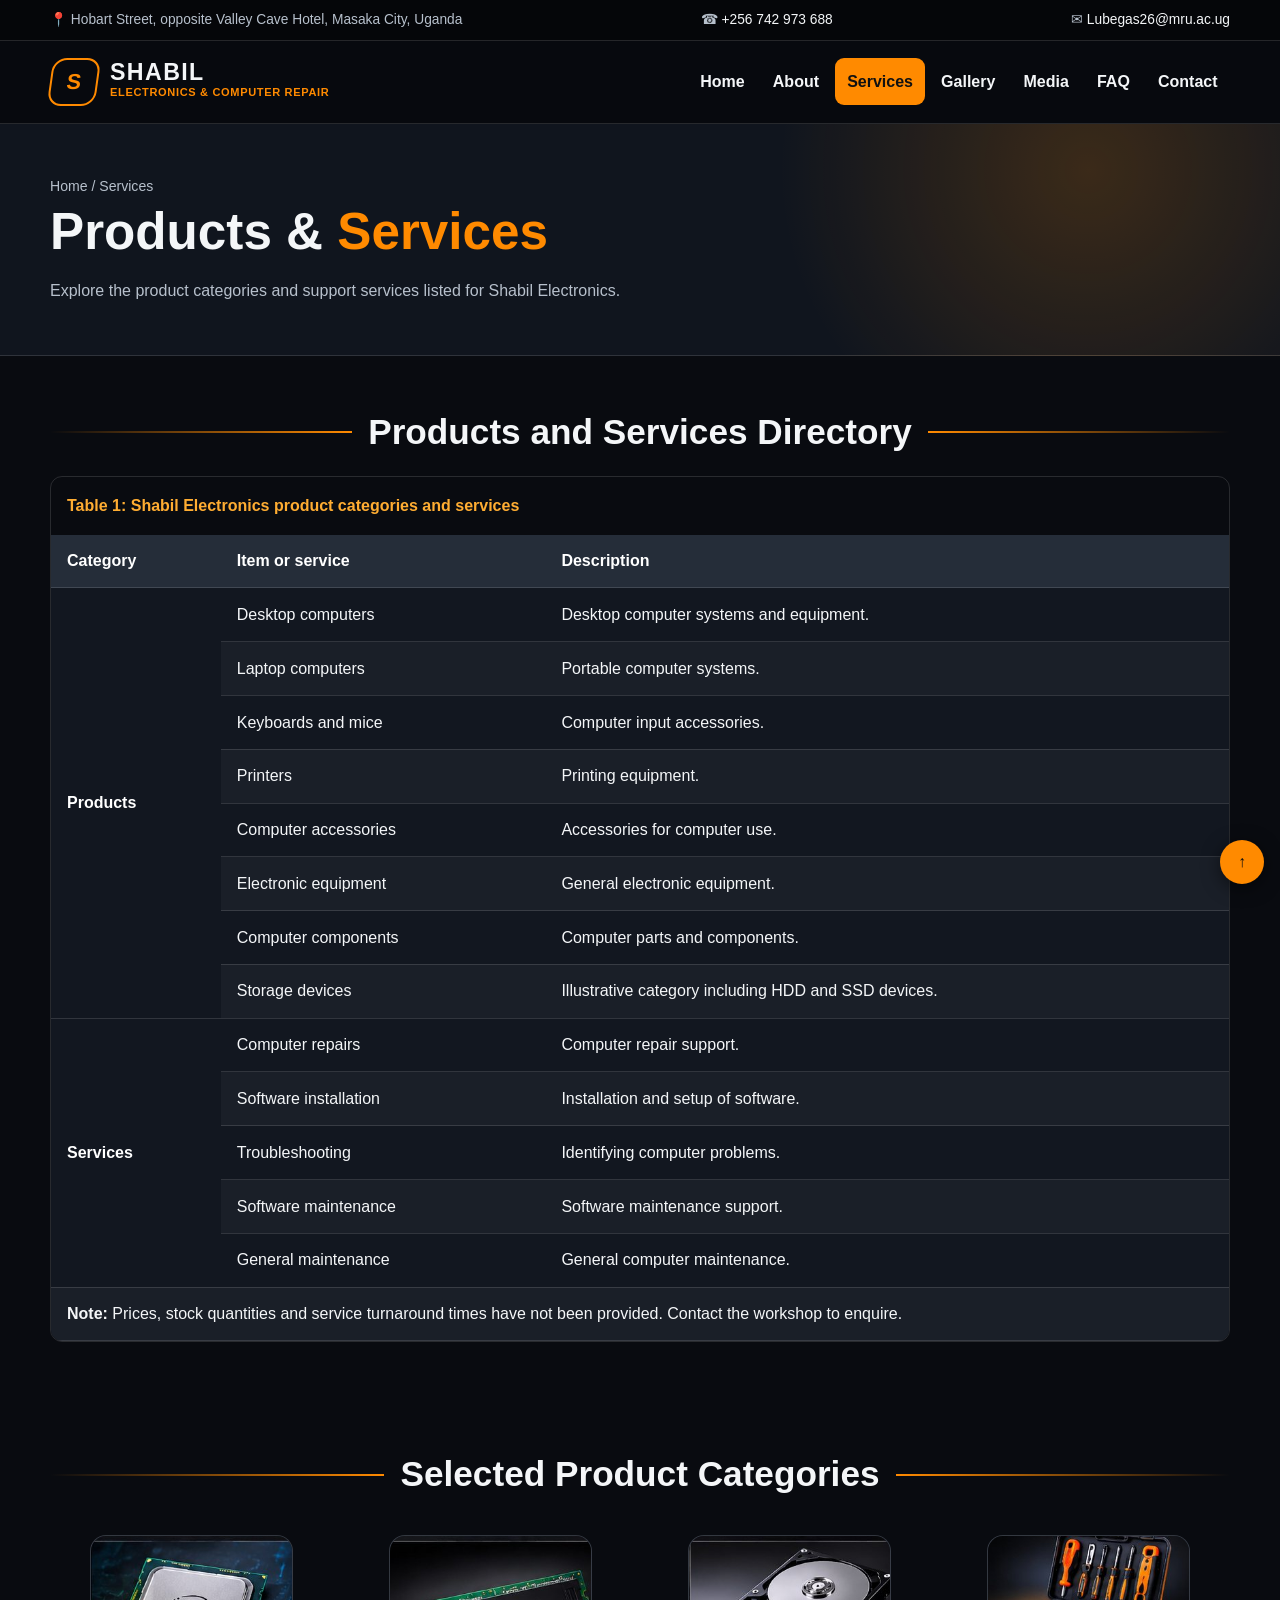
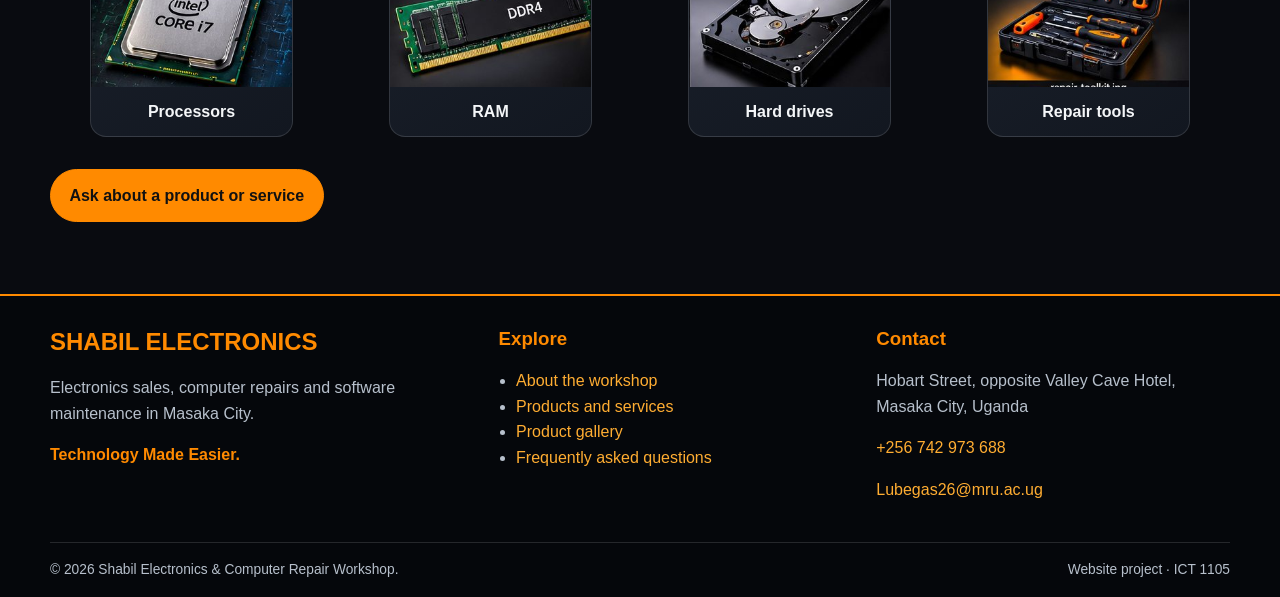
<file: services.html>
<!DOCTYPE html>
<html lang="en">
<head>
  <meta charset="UTF-8">
  <meta name="viewport" content="width=device-width, initial-scale=1.0">
  <meta name="description" content="Computer products and repair services offered by Shabil Electronics in Masaka.">
  <meta name="theme-color" content="#090b10">
  <title>Services and Products | Shabil Electronics</title>
  <link rel="stylesheet" href="css/style.css">
</head>
<body id="top">

<a class="skip-link" href="#main">Skip to main content</a>
<div class="topbar"><div class="container topbar-inner">
  <span>📍 Hobart Street, opposite Valley Cave Hotel, Masaka City, Uganda</span>
  <span>☎ <a href="tel:+256742973688">+256 742 973 688</a></span>
  <span>✉ <a href="mailto:Lubegas26@mru.ac.ug">Lubegas26@mru.ac.ug</a></span>
</div></div>
<header class="site-header"><div class="container nav-wrap">
  <a class="brand" href="index.html" aria-label="Shabil Electronics home">
    <span class="brand-mark" aria-hidden="true">S</span>
    <span><strong>SHABIL</strong><small>ELECTRONICS &amp; COMPUTER REPAIR</small></span>
  </a>
  <button class="menu-toggle" type="button" aria-expanded="false" aria-controls="primary-navigation">Menu</button>
  <nav class="nav-links" id="primary-navigation" aria-label="Main navigation"><a href="index.html">Home</a>
<a href="about.html">About</a>
<a href="services.html" aria-current="page">Services</a>
<a href="gallery.html">Gallery</a>
<a href="media.html">Media</a>
<a href="faq.html">FAQ</a>
<a href="contact.html">Contact</a></nav>
</div></header>

<main id="main">

<section class="page-hero"><div class="container"><div class="breadcrumb">Home / Services</div><h1>Products &amp; <span class="accent">Services</span></h1><p>Explore the product categories and support services listed for Shabil Electronics.</p></div></section>
<section class="section"><div class="container">
  <div class="section-heading"><h2>Products and Services Directory</h2></div>
  <div class="table-wrap"><table>
    <caption>Table 1: Shabil Electronics product categories and services</caption>
    <thead><tr><th scope="col">Category</th><th scope="col">Item or service</th><th scope="col">Description</th></tr></thead>
    <tbody>
      <tr><th scope="rowgroup" rowspan="8">Products</th><td>Desktop computers</td><td>Desktop computer systems and equipment.</td></tr>
      <tr><td>Laptop computers</td><td>Portable computer systems.</td></tr>
      <tr><td>Keyboards and mice</td><td>Computer input accessories.</td></tr>
      <tr><td>Printers</td><td>Printing equipment.</td></tr>
      <tr><td>Computer accessories</td><td>Accessories for computer use.</td></tr>
      <tr><td>Electronic equipment</td><td>General electronic equipment.</td></tr>
      <tr><td>Computer components</td><td>Computer parts and components.</td></tr>
      <tr><td>Storage devices</td><td>Illustrative category including HDD and SSD devices.</td></tr>
      <tr><th scope="rowgroup" rowspan="5">Services</th><td>Computer repairs</td><td>Computer repair support.</td></tr>
      <tr><td>Software installation</td><td>Installation and setup of software.</td></tr>
      <tr><td>Troubleshooting</td><td>Identifying computer problems.</td></tr>
      <tr><td>Software maintenance</td><td>Software maintenance support.</td></tr>
      <tr><td>General maintenance</td><td>General computer maintenance.</td></tr>
      <tr><td colspan="3"><strong>Note:</strong> Prices, stock quantities and service turnaround times have not been provided. Contact the workshop to enquire.</td></tr>
    </tbody>
  </table></div>
</div></section>
<section class="section"><div class="container">
  <div class="section-heading"><h2>Selected Product Categories</h2></div>
  <div class="grid product-grid">
    <figure class="card product-card"><img src="images/processor.jpg" alt="Computer processor"><figcaption>Processors</figcaption></figure>
    <figure class="card product-card"><img src="images/ram.jpg" alt="Desktop RAM memory module"><figcaption>RAM</figcaption></figure>
    <figure class="card product-card"><img src="images/hard-drive.jpg" alt="Internal hard disk drive"><figcaption>Hard drives</figcaption></figure>
    <figure class="card product-card"><img src="images/repair-toolkit.jpg" alt="Computer repair toolkit"><figcaption>Repair tools</figcaption></figure>
  </div>
  <p><a class="btn" href="contact.html">Ask about a product or service</a></p>
</div></section>

</main>

<footer class="site-footer"><div class="container">
  <div class="footer-grid">
    <section><h2>SHABIL ELECTRONICS</h2><p>Electronics sales, computer repairs and software maintenance in Masaka City.</p><p><strong class="accent">Technology Made Easier.</strong></p></section>
    <section><h3>Explore</h3><ul><li><a href="about.html">About the workshop</a></li><li><a href="services.html">Products and services</a></li><li><a href="gallery.html">Product gallery</a></li><li><a href="faq.html">Frequently asked questions</a></li></ul></section>
    <section><h3>Contact</h3><p>Hobart Street, opposite Valley Cave Hotel, Masaka City, Uganda</p><p><a href="tel:+256742973688">+256 742 973 688</a></p><p><a href="mailto:Lubegas26@mru.ac.ug">Lubegas26@mru.ac.ug</a></p></section>
  </div>
  <div class="footer-bottom"><span>© <span data-year>2026</span> Shabil Electronics &amp; Computer Repair Workshop.</span><span>Website project · ICT 1105</span></div>
</div></footer>
<a class="back-top" href="#top" aria-label="Back to top">↑</a>
<script src="js/main.js" defer></script>

</body>
</html>
</file>
<file: css/style.css>
/* SHABIL ELECTRONICS — original responsive stylesheet */
:root {
  --bg: #090b10;
  --surface: #121720;
  --surface-2: #1a202b;
  --text: #f4f6f8;
  --muted: #b7c0cc;
  --orange: #ff8a00;
  --orange-2: #ffad32;
  --line: rgba(255,255,255,.13);
  --max: 1180px;
  --radius: 16px;
  color-scheme: dark;
}
* { box-sizing: border-box; }
html { scroll-behavior: smooth; }
body {
  margin: 0; background: var(--bg); color: var(--text);
  font-family: Arial, Helvetica, sans-serif; line-height: 1.6;
}
a { color: var(--orange-2); text-decoration: none; }
a:visited { color: #ffc16b; }
a:hover { color: #fff; text-decoration: underline; }
a:active { color: var(--orange); }
button, input, select, textarea { font: inherit; }
img { display: block; max-width: 100%; }
.skip-link {
  position: absolute; left: -9999px; top: 0; z-index: 1000;
  background: var(--orange); color: #111; padding: .7rem 1rem;
}
.skip-link:focus { left: 1rem; top: 1rem; }
:focus-visible { outline: 3px solid #ffd08a; outline-offset: 3px; }
.container { width: min(var(--max), calc(100% - 2rem)); margin-inline: auto; }
.topbar { background: #050609; border-bottom: 1px solid var(--line); font-size: .86rem; color: var(--muted); }
.topbar-inner { display: flex; flex-wrap: wrap; justify-content: space-between; gap: .45rem 1rem; padding: .55rem 0; }
.topbar a { color: var(--text); }
.site-header { background: rgba(8,10,15,.96); border-bottom: 1px solid var(--line); position: sticky; top: 0; z-index: 50; }
.nav-wrap { display: flex; align-items: center; justify-content: space-between; gap: 1rem; min-height: 82px; }
.brand { display: flex; align-items: center; gap: .75rem; color: var(--text); min-width: 230px; }
.brand-mark {
  display: grid; place-items: center; width: 48px; height: 48px; border: 2px solid var(--orange);
  border-radius: 14px; color: var(--orange); font-weight: 900; font-size: 1.35rem; transform: skew(-8deg);
}
.brand strong { display: block; font-size: 1.45rem; line-height: 1; letter-spacing: .06em; }
.brand small { display: block; color: var(--orange); font-weight: 700; font-size: .69rem; letter-spacing: .06em; }
.menu-toggle { display: none; border: 1px solid var(--line); background: var(--surface); color: var(--text); border-radius: 10px; padding: .6rem .8rem; }
.nav-links { display: flex; align-items: center; gap: .2rem; flex-wrap: wrap; }
.nav-links a { color: var(--text); padding: .65rem .78rem; border-radius: 9px; font-weight: 700; }
.nav-links a:hover, .nav-links a[aria-current="page"] { background: var(--orange); color: #111; text-decoration: none; }
.btn {
  display: inline-flex; align-items: center; justify-content: center; gap: .5rem;
  padding: .78rem 1.15rem; border-radius: 999px; background: var(--orange); color: #111 !important;
  font-weight: 800; border: 1px solid var(--orange); transition: transform .2s, background .2s;
}
.btn:hover { background: var(--orange-2); color: #111; text-decoration: none; transform: translateY(-2px); }
.btn-outline { background: transparent; color: var(--text) !important; border-color: #fff; }
.btn-outline:hover { background: #fff; color: #111 !important; }
.hero {
  position: relative; overflow: hidden; min-height: 410px; display: grid; align-items: center;
  background: linear-gradient(90deg, rgba(5,7,12,.98) 0%, rgba(5,7,12,.88) 43%, rgba(5,7,12,.15) 100%),
    url("../images/desktop-pc.jpg") right center / auto 100% no-repeat, #111722;
  border-bottom: 2px solid var(--orange);
}
.hero-content { padding-block: 4rem; max-width: 660px; }
.eyebrow { color: var(--orange); font-weight: 800; text-transform: uppercase; letter-spacing: .14em; font-size: .8rem; }
h1, h2, h3 { line-height: 1.15; }
h1 { font-size: clamp(2.2rem, 5vw, 4.2rem); margin: .55rem 0 1rem; }
h1 span, .accent { color: var(--orange); }
.hero p { color: #e1e6ed; font-size: 1.15rem; max-width: 560px; }
.hero-actions { display: flex; flex-wrap: wrap; gap: .8rem; margin-top: 1.5rem; }
.section { padding: 3.5rem 0; }
.section-alt { background: #0d1118; }
.section-heading { display: flex; align-items: center; gap: 1rem; margin-bottom: 1.5rem; }
.section-heading::before, .section-heading::after { content: ""; height: 2px; background: linear-gradient(90deg, transparent, var(--orange)); flex: 1; }
.section-heading::after { background: linear-gradient(90deg, var(--orange), transparent); }
.section-heading h2 { margin: 0; font-size: clamp(1.5rem, 3vw, 2.2rem); white-space: nowrap; }
.grid { display: grid; gap: 1rem; }
.service-grid { grid-template-columns: repeat(3, 1fr); }
.card { background: linear-gradient(145deg, var(--surface-2), var(--surface)); border: 1px solid var(--line); border-radius: var(--radius); padding: 1.2rem; }
.service-card { display: flex; align-items: center; gap: 1rem; min-height: 108px; }
.service-icon { display: grid; place-items: center; flex: 0 0 48px; height: 48px; color: var(--orange); font-size: 1.8rem; border: 1px solid rgba(255,138,0,.35); border-radius: 12px; }
.service-card h3 { margin: 0 0 .3rem; font-size: 1rem; }
.service-card p { margin: 0; color: var(--muted); font-size: .88rem; }
.product-grid { grid-template-columns: repeat(4, 1fr); }
.product-card { overflow: hidden; padding: 0; }
.product-card img { width: 100%; aspect-ratio: 4 / 3; object-fit: cover; background: #1b2029; }
.product-card figcaption { padding: .75rem; font-weight: 700; text-align: center; }
.split { display: grid; grid-template-columns: 1.1fr .9fr; gap: 1rem; }
.feature-list { list-style: none; padding: 0; margin: 1rem 0; }
.feature-list li { padding: .35rem 0; }
.feature-list li::before { content: "✓"; color: var(--orange); font-weight: 900; margin-right: .65rem; }
.page-hero { padding: 3.2rem 0; background: radial-gradient(circle at 85% 20%, rgba(255,138,0,.18), transparent 28%), #10151e; border-bottom: 1px solid var(--line); }
.page-hero h1 { font-size: clamp(2rem, 4vw, 3.3rem); margin: .35rem 0; }
.page-hero p { color: var(--muted); max-width: 720px; margin-bottom: 0; }
.breadcrumb { color: var(--muted); font-size: .88rem; }
.content-grid { display: grid; grid-template-columns: repeat(2, 1fr); gap: 1rem; }
.gallery-grid { display: grid; grid-template-columns: repeat(4, 1fr); gap: 1rem; }
.gallery-item { margin: 0; overflow: hidden; background: var(--surface); border: 1px solid var(--line); border-radius: 12px; }
.gallery-item img { width: 100%; aspect-ratio: 4 / 3; object-fit: cover; transition: transform .25s; }
.gallery-item:hover img { transform: scale(1.04); }
.gallery-item figcaption { padding: .7rem .8rem; font-size: .92rem; font-weight: 700; }
.table-wrap { overflow-x: auto; border: 1px solid var(--line); border-radius: 12px; }
table { width: 100%; border-collapse: collapse; min-width: 620px; background: var(--surface); }
caption { text-align: left; padding: 1rem; color: var(--orange-2); font-weight: 800; }
th, td { padding: .85rem 1rem; text-align: left; border-bottom: 1px solid var(--line); }
thead { background: #252d39; }
th { color: #fff; }
tbody tr:nth-child(even) { background: rgba(255,255,255,.035); }
form { display: grid; gap: 1rem; }
.form-grid { display: grid; grid-template-columns: repeat(2, 1fr); gap: 1rem; }
label { display: block; font-weight: 700; margin-bottom: .35rem; }
input, select, textarea { width: 100%; padding: .8rem .9rem; border-radius: 9px; border: 1px solid #566171; background: #0c1119; color: var(--text); }
textarea { min-height: 140px; resize: vertical; }
.help, .muted { color: var(--muted); font-size: .9rem; }
.map-frame { width: 100%; min-height: 330px; border: 0; border-radius: 12px; background: var(--surface); }
details { background: var(--surface); border: 1px solid var(--line); border-radius: 10px; padding: 1rem 1.1rem; }
details + details { margin-top: .75rem; }
summary { cursor: pointer; font-weight: 800; color: var(--orange-2); }
details p { color: var(--muted); margin-bottom: 0; }
.media-player { width: 100%; margin-top: .7rem; }
.notice { border-left: 4px solid var(--orange); padding: .8rem 1rem; background: rgba(255,138,0,.08); color: var(--muted); }
.cta-band { display: flex; justify-content: space-between; align-items: center; gap: 1rem; flex-wrap: wrap; background: linear-gradient(100deg, #272018, #141923); border: 1px solid rgba(255,138,0,.4); border-radius: var(--radius); padding: 1.5rem; }
.site-footer { border-top: 2px solid var(--orange); background: #05070b; padding: 2rem 0 1rem; }
.footer-grid { display: grid; grid-template-columns: 1.2fr 1fr 1fr; gap: 1.5rem; }
.site-footer h2, .site-footer h3 { color: var(--orange); margin-top: 0; }
.site-footer p, .site-footer li { color: var(--muted); }
.site-footer ul { padding-left: 1.1rem; }
.footer-bottom { border-top: 1px solid var(--line); margin-top: 1.5rem; padding-top: 1rem; color: var(--muted); font-size: .86rem; display: flex; justify-content: space-between; gap: 1rem; flex-wrap: wrap; }
.back-top { position: fixed; bottom: 1rem; right: 1rem; width: 44px; height: 44px; border-radius: 50%; display: grid; place-items: center; background: var(--orange); color: #111 !important; font-weight: 900; box-shadow: 0 4px 18px #0008; }
@media (max-width: 900px) {
  .menu-toggle { display: inline-flex; }
  .nav-wrap { flex-wrap: wrap; padding: .8rem 0; }
  .nav-links { display: none; width: 100%; flex-direction: column; align-items: stretch; padding-bottom: .5rem; }
  .nav-links.is-open { display: flex; }
  .nav-links a { padding: .8rem; }
  .service-grid { grid-template-columns: repeat(2, 1fr); }
  .product-grid, .gallery-grid { grid-template-columns: repeat(3, 1fr); }
}
@media (max-width: 600px) {
  .container { width: min(100% - 1.2rem, var(--max)); }
  .topbar-inner { display: grid; }
  .brand { min-width: 0; }
  .brand strong { font-size: 1.15rem; }
  .brand small { font-size: .58rem; }
  .hero { min-height: 430px; background-position: center, 68% center; background-size: cover, auto 100%; }
  .hero-content { padding-block: 3rem; }
  .hero p { font-size: 1rem; }
  .service-grid, .product-grid, .gallery-grid, .content-grid, .split, .footer-grid, .form-grid { grid-template-columns: 1fr; }
  .section { padding: 2.5rem 0; }
  .section-heading { gap: .55rem; }
  .section-heading h2 { white-space: normal; text-align: center; }
  .map-frame { min-height: 260px; }
}
@media (prefers-reduced-motion: reduce) {
  *, *::before, *::after { scroll-behavior: auto !important; transition-duration: .01ms !important; }
}
</file>
